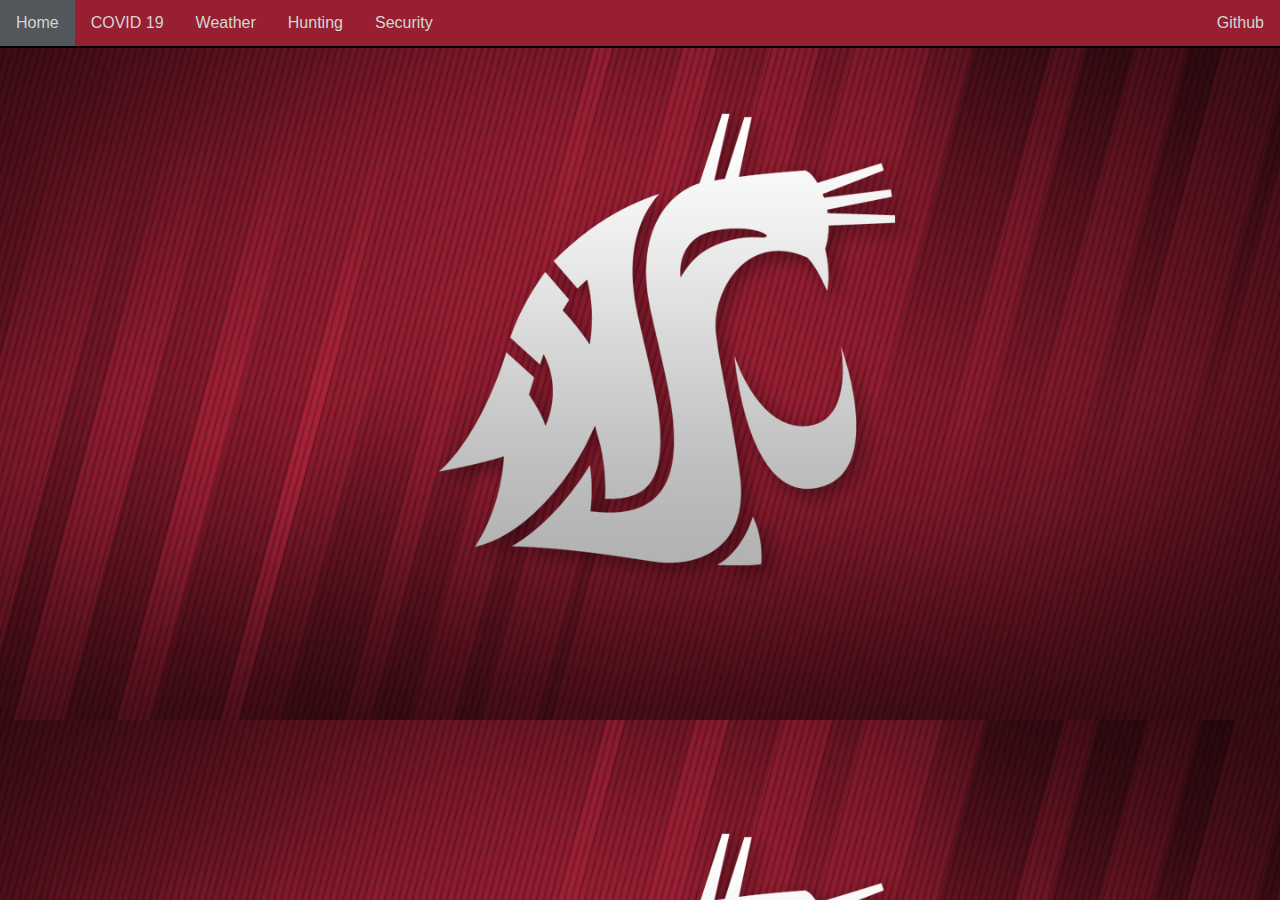
<file: index.html>
<!DOCTYPE html>
<HTML>
  <head>
    <title>WSCOUG</title>
    <link rel="stylesheet" type="text/css" href="styles.css" />
  <style>
  img {
  width:100%;
  height:auto;
  }
  body {
  background-image: url(ws-background.jpg);
  background-size: cover;
  color: blue;
  }
  </style>
  </head>
  <body>
    <div id="main">
      <div id="navbar">
        <ul>
          <li><a class="active" href="index.html">Home</a></li>
          <li><a href="covid.html">COVID 19</a></li>
          <li><a href="weather.html">Weather</a></li>
          <li><a href="hunting.html">Hunting</a></li>
		  <li><a href="SecurityPg.html">Security</a></li>
          <li style="float: right"><a href="https://github.com/wscoug">Github</a></li>
        </ul>
      </div>
      <hr />
    </div>
  </body>
</HTML>
</file>
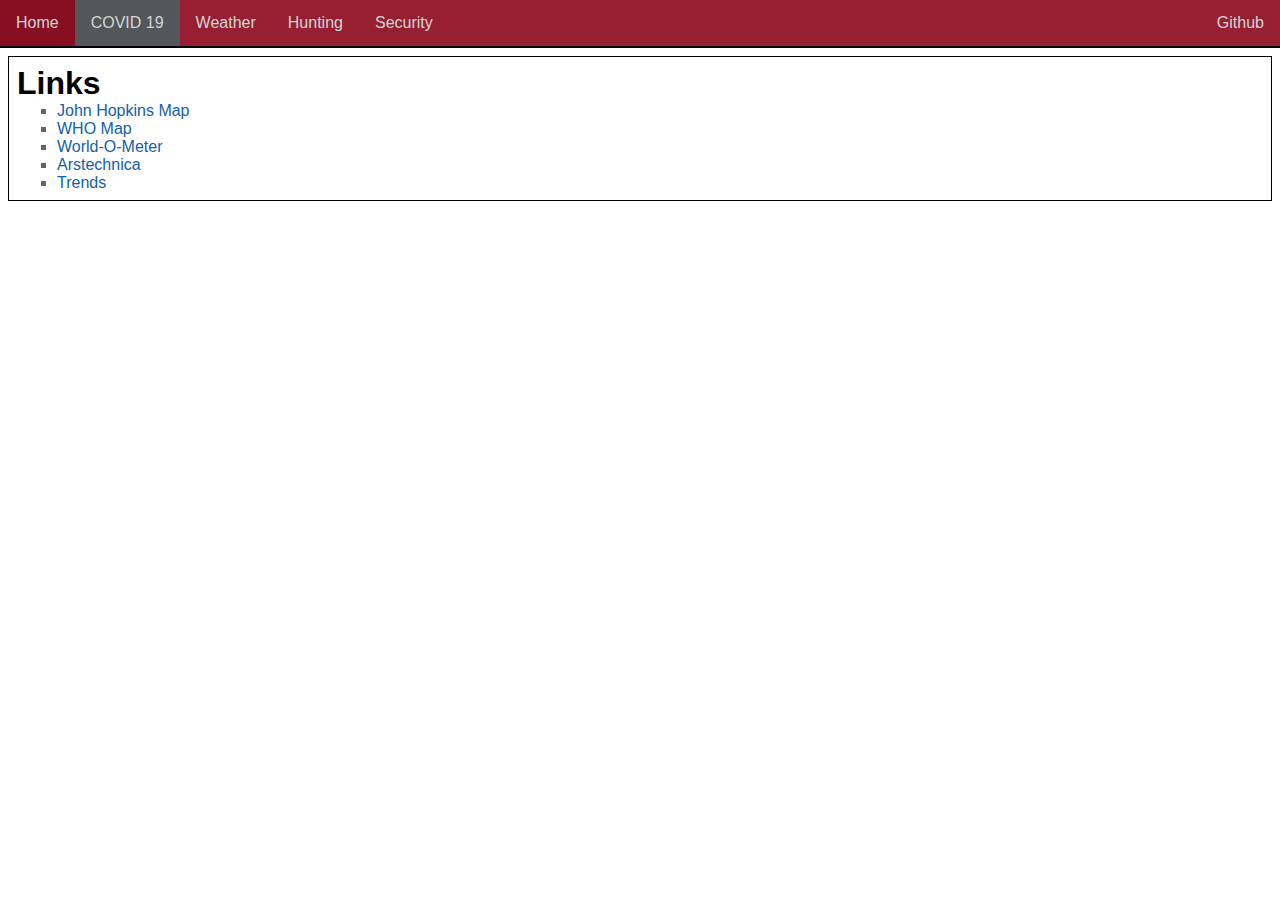
<file: covid.html>
<!DOCTYPE html>
<HTML>
  <head>
    <title>WSCOUG</title>
    <link rel="stylesheet" type="text/css" href="styles.css" />
  </head>
  <body>
    <div id="main">
      <div id="navbar">
        <ul>
          <li><a href="index.html">Home</a></li>
          <li><a class="active" href="covid.html">COVID 19</a></li>
          <li><a href="weather.html">Weather</a></li>
          <li><a href="hunting.html">Hunting</a></li>
		  <li><a href="SecurityPg.html">Security</a></li>
          <li style="float: right"><a href="https://github.com/wscoug">Github</a></li>
        </ul>
      </div>
      <hr />
      <div class="contents">
        <h1>Links</h1>
        <ul>
          <li><a href="https://coronavirus.jhu.edu/map.html">John Hopkins Map</a></li>
          <li><a href="https://covid19.who.int/">WHO Map</a></li>
          <li><a href="https://www.worldometers.info/coronavirus/">World-O-Meter</a></li>
          <li><a href="https://arstechnica.com/science/2020/04/dont-panic-the-comprehensive-ars-technica-guide-to-the-coronavirus/">Arstechnica</a></li>
          <li><a href="https://aatishb.com/covidtrends/">Trends</a></li>
        </ul>
      </div>
    </div>
  </body>
</HTML>
</file>
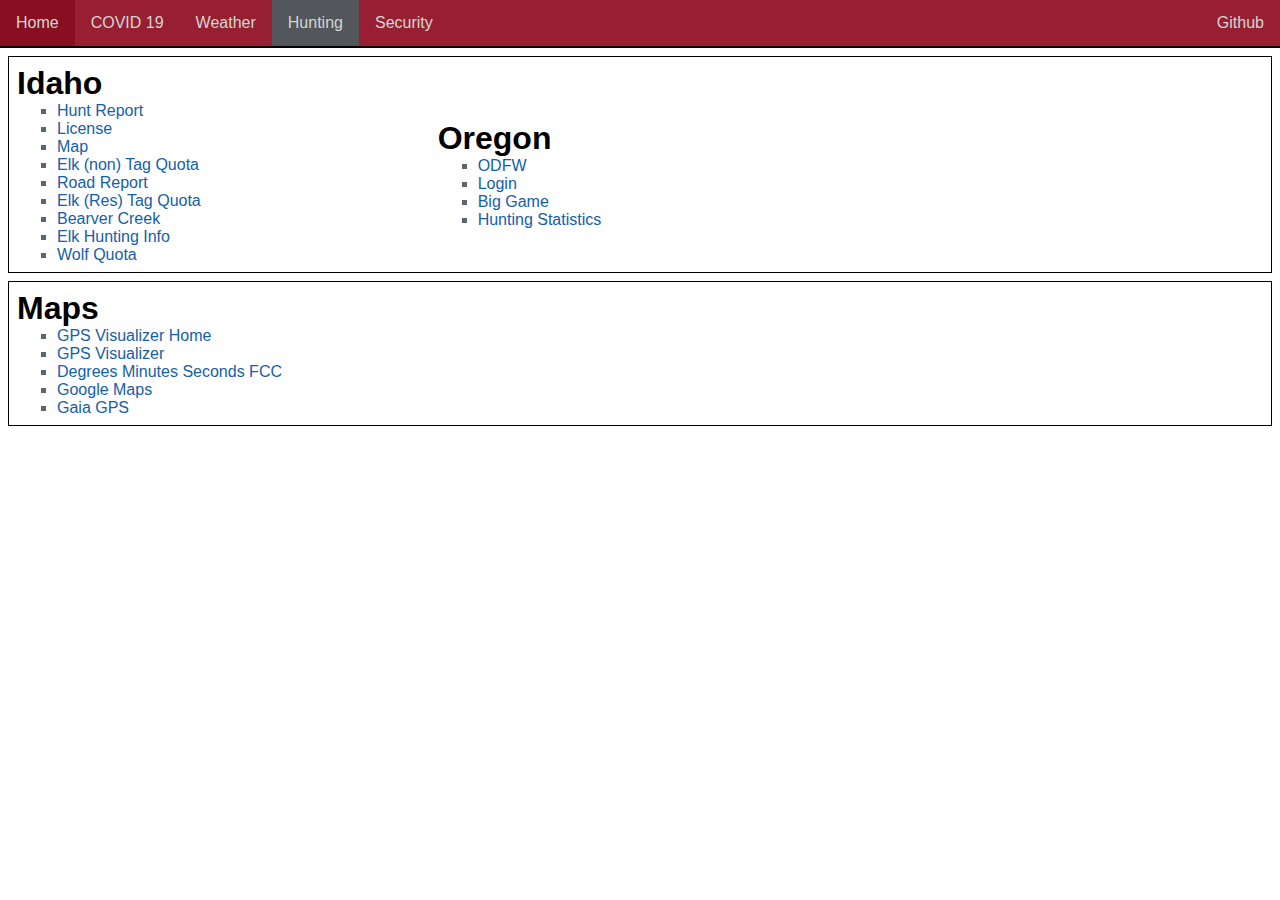
<file: hunting.html>
<!DOCTYPE html>
<HTML>
  <head>
    <title>Hunting</title>
    <link rel="stylesheet" type="text/css" href="styles.css" />
	<style>
	.nw-states, .sw-states, .misc1 {
  -webkit-column-count: 3;
  -moz-column-count: 3;
  column-count: 3;
}
	</style>
  </head>
  <body>
    <div id="main">
      <div id="navbar">
        <ul>
          <li><a href="index.html">Home</a></li>
          <li><a href="covid.html">COVID 19</a></li>
          <li><a href="weather.html">Weather</a></li>
          <li><a class="active" href="hunting.html">Hunting</a></li>
		  <li><a href="SecurityPg.html">Security</a></li>
          <li style="float: right"><a href="https://github.com/wscoug">Github</a></li>
        </ul>
      </div>
      <hr />
      <div class="contents">
        <h1>Idaho</h1>
		<div class="nw-states">
        <ul>
          <li><a href="https://www.google.com/url?q=https%3A%2F%2Fidfg.huntfishidaho.net%2Flogin&sa=D&sntz=1&usg=AFQjCNFtfGoKiYrdsLlm5lTjBfrfzEnPfA">Hunt Report</a></li>
          <li><a href="https://www.google.com/url?q=https%3A%2F%2Fidfg.huntfishidaho.net%2Flogin&sa=D&sntz=1&usg=AFQjCNFtfGoKiYrdsLlm5lTjBfrfzEnPfA">License</a></li>
          <li><a href="https://idfg.idaho.gov/ifwis/huntplanner/mapcenter/">Map</a></li>
          <li><a href="https://www.google.com/url?q=https%3A%2F%2Fidfg.idaho.gov%2Ftag%2Fquotas-nonresident&sa=D&sntz=1&usg=AFQjCNHzu8-DNFG7xKj9nIROjse4HV0CFg">Elk (non) Tag Quota</a></li>
          <li><a href="https://www.google.com/url?q=https%3A%2F%2Fwww.fs.usda.gov%2FInternet%2FFSE_DOCUMENTS%2Ffseprd632724.pdf&sa=D&sntz=1&usg=AFQjCNErmGWtGvLIhFNpgfD3V35ZDvQV4Q">Road Report</a></li>
          <li><a href="https://www.google.com/url?q=https%3A%2F%2Fidfg.idaho.gov%2Ftag%2Fquotas-resident&sa=D&sntz=1&usg=AFQjCNHomEYkQjHtZM_AJMvT6lA3xOnnXg">Elk (Res) Tag Quota</a></li>
          <li><a href="http://www.google.com/url?q=http%3A%2F%2Fwww.fs.usda.gov%2FInternet%2FFSE_DOCUMENTS%2Fstelprdb5401050.pdf&sa=D&sntz=1&usg=AFQjCNExSO5Wn7YKiOpQd7rUtktF_bjpag">Bearver Creek</a></li>
          <li><a href="http://www.google.com/url?q=http%3A%2F%2Ffishandgame.idaho.gov%2Fpublic%2Fhunt%2F%3FgetPage%3D115&sa=D&sntz=1&usg=AFQjCNHxzC-_mKjJgeEv5a4A5xnUjPTn4A">Elk Hunting Info</a></li>
          <li><a href="http://www.google.com/url?q=http%3A%2F%2Ffishandgame.idaho.gov%2Fpublic%2Fhunt%2F%3FgetPage%3D121&sa=D&sntz=1&usg=AFQjCNG0218BrfT-OLbznxEHydZA-otpkA">Wolf Quota</a></li>
        </ul>
		</br>
		<h1>Oregon</h1>
		<ul>
          <li><a href="https://www.dfw.state.or.us/">ODFW</a></li>
          <li><a href="https://odfw.huntfishoregon.com/login">Login</a></li>
		  <li><a href="https://www.dfw.state.or.us/resources/hunting/big_game/">Big Game</a></li>
		  <li><a href="https://myodfw.com/articles/big-game-hunting-harvest-statistics">Hunting Statistics</a></li>
        </ul>
		</br>
		</div>
      </div>
	  <div class="contents">
        <h1>Maps</h1>
        <ul>
          <li><a href="https://www.google.com">GPS Visualizer Home</a></li>
          <li><a href="https://www.gpsvisualizer.com/map?bg_map=usgs_aerial&drawing_title=Waypoints&special=boulter&form.data=name%2Clat%2Clon%2Curl%0AWaypoint%20001%2C46.876%2C-115.713%2Chttp%3A%2F%2Fboulter.com%2Fgps%2F%3Fc%3D46.876%20%20-115.713%0A">GPS Visualizer</a></li>
		  <li><a href="https://www.fcc.gov/media/radio/dms-decimal">Degrees Minutes Seconds FCC</a></li>
		  <li><a href="https://www.google.com/maps/@45.7015296,-121.536512,14z">Google Maps</a></li>
		  <li><a href="https://www.gaiagps.com/login/">Gaia GPS</a></li>
        </ul>
      </div>
    </div>
  </body>
</HTML>
</file>
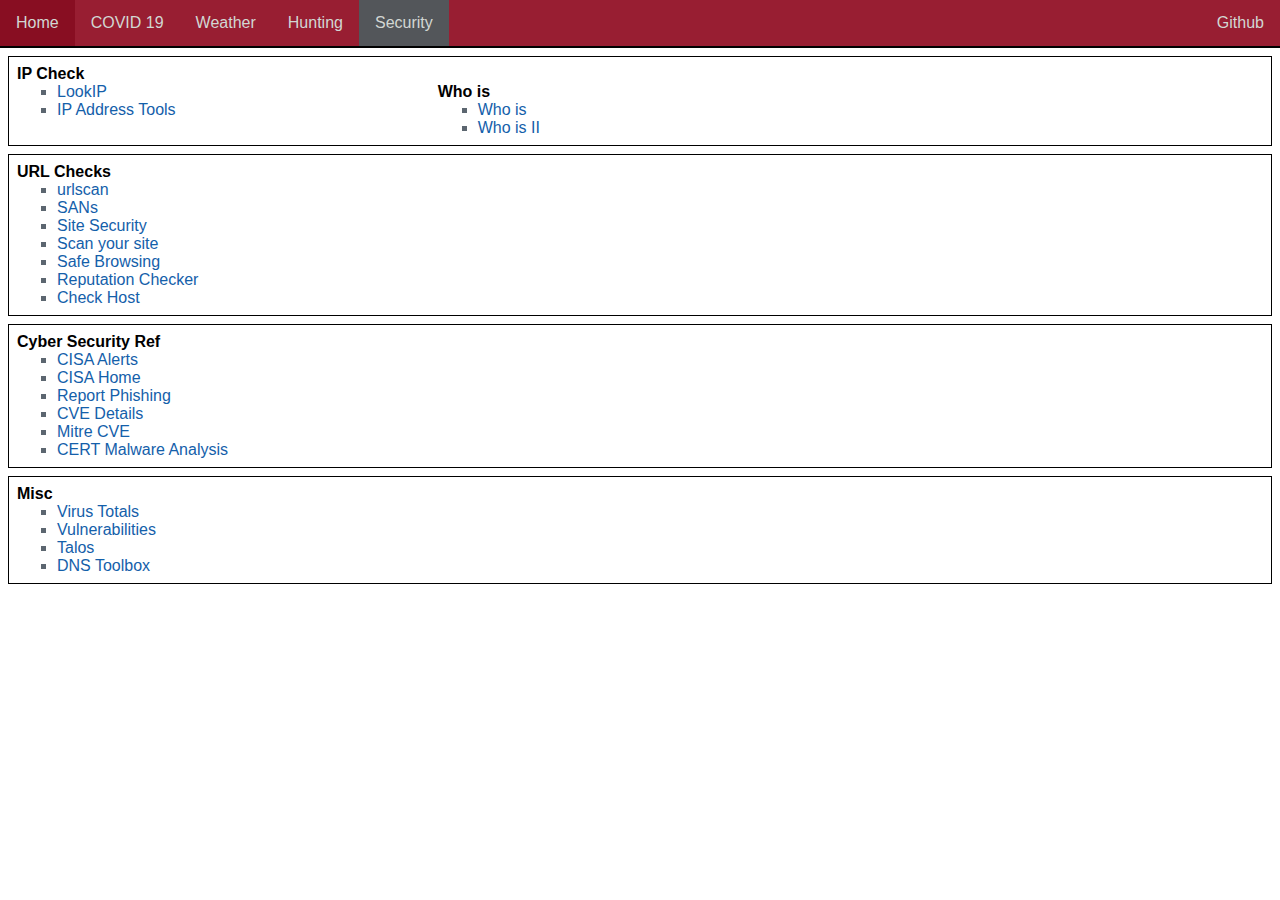
<file: SecurityPg.html>
<!DOCTYPE html>
<HTML>
  <head>
    <title>Security</title>
    <link rel="stylesheet" type="text/css" href="styles.css" />
		<style>
	.nw-states, .sw-states, .misc1 {
  -webkit-column-count: 3;
  -moz-column-count: 3;
  column-count: 3;
}
	</style>
  </head>
  <body>
    <div id="main">
      <div id="navbar">
        <ul>
          <li><a href="index.html">Home</a></li>
          <li><a href="covid.html">COVID 19</a></li>
          <li><a href="weather.html">Weather</a></li>
		  <li><a href="hunting.html">Hunting</a></li>
          <li><a class="active" href="SecurityPg.html">Security</a></li>
          <li style="float: right"><a href="https://github.com/wscoug">Github</a></li>
        </ul>
      </div>
      <hr />
      <div class="contents">
        <h4>IP Check</h4>
		<div class="nw-states">
        <ul>
          <li><a href="https://lookip.net">LookIP</a></li>
          <li><a href="https://www.ipvoid.com/">IP Address Tools</a></li>
        </ul>
		</br>
		<h4>Who is </h4>
		<ul>
          <li><a href="https://whois.domaintools.com/">Who is</a></li>
		  <li><a href="https://www.whois.com/whois">Who is II</a></li>
        </ul>
		</br>
		</div>
      </div>
	  <div class="contents">
        <h4>URL Checks</h4>
        <ul>
          <li><a href="https://urlscan.io/">urlscan</a></li>
          <li><a href="https://isc.sans.edu/suspicious_domains.html">SANs</a></li>
		  <li><a href="https://unmask.sucuri.net/">Site Security</a></li>
		  <li><a href="https://observatory.mozilla.org/">Scan your site</a></li>
		  <li><a href="https://transparencyreport.google.com/safe-browsing/search">Safe Browsing</a></li>
		  <li><a href="https://www.urlvoid.com/">Reputation Checker</a></li>
  		  <li><a href="https://check-host.net/">Check Host</a></li>
        </ul>
      </div>
	  <div class="contents">
        <h4>Cyber Security Ref</h4>
        <ul>
          <li><a href="https://us-cert.cisa.gov/ncas/alerts">CISA Alerts</a></li>
          <li><a href="https://www.cisa.gov/">CISA Home</a></li>
		  <li><a href="https://us-cert.cisa.gov/report-phishing">Report Phishing</a></li>
		  <li><a href="https://www.cvedetails.com/index.php">CVE Details</a></li>
		  <li><a href="https://cwe.mitre.org/">Mitre CVE</a></li>
  		  <li><a href="https://www.malware.us-cert.gov/MalwareSubmission/pages/submission.jsf">CERT Malware Analysis</a></li>
        </ul>
      </div>
	  	  <div class="contents">
        <h4>Misc</h4>
        <ul>
          <li><a href="https://www.virustotal.com/gui/home/url">Virus Totals</a></li>
          <li><a href="https://nvd.nist.gov/vuln/search">Vulnerabilities </a></li>
		  <li><a href="https://talosintelligence.com/">Talos</a></li>
		  <li><a href="https://mxtoolbox.com/DNSLookup.aspx">DNS Toolbox</a></li>
        </ul>
      </div>
    </div>
  </body>
</HTML>
</file>
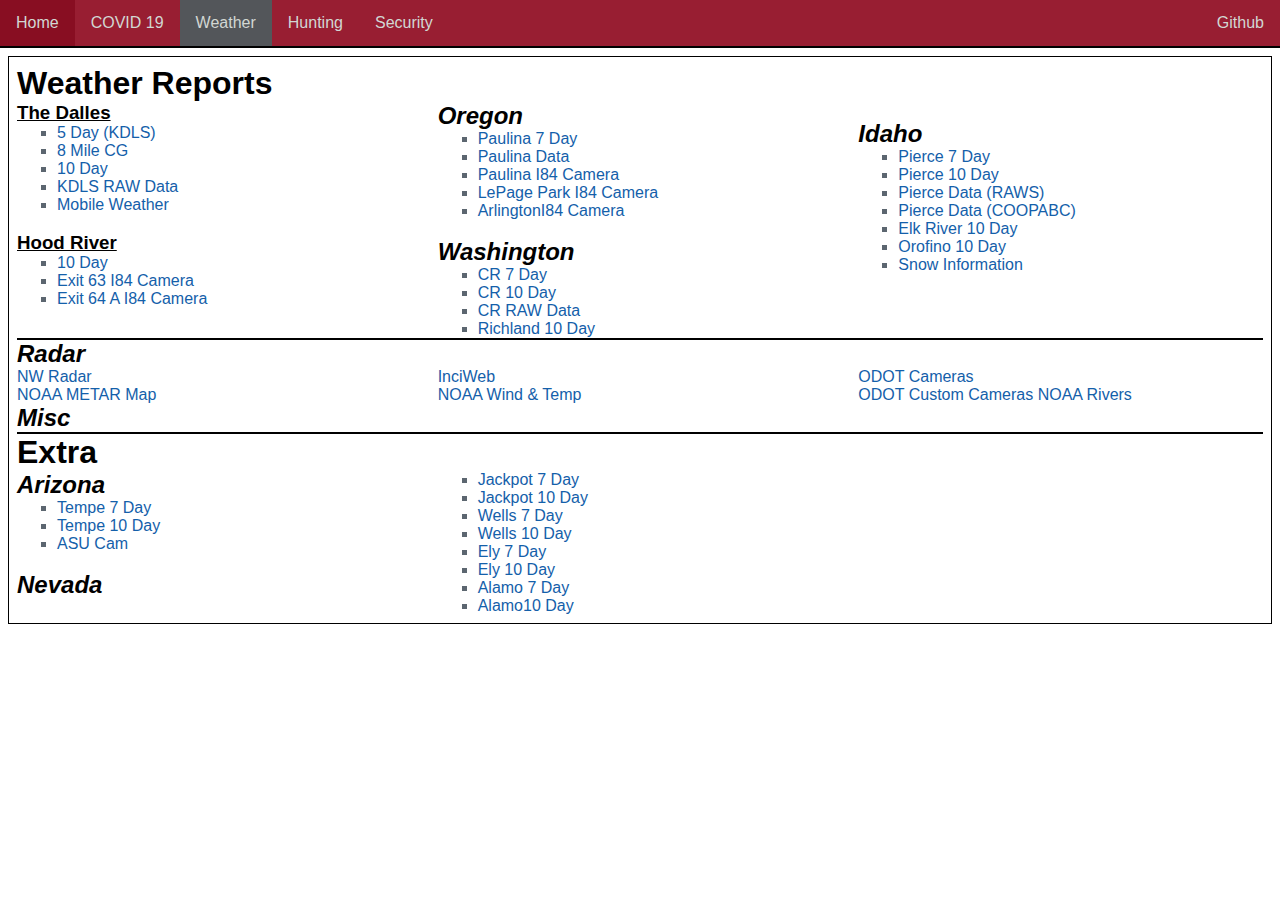
<file: weather.html>
<!DOCTYPE html>
<HTML>
  <head>
    <title>Weather</title>
    <link rel="stylesheet" type="text/css" href="styles.css" />
	<style>
	.nw-states, .sw-states, .misc1 {
  -webkit-column-count: 3;
  -moz-column-count: 3;
  column-count: 3;
}
	</style>
  </head>
  <body>
    <div id="main">
      <div id="navbar">
        <ul>
          <li><a href="index.html">Home</a></li>
          <li><a href="covid.html">COVID 19</a></li>
          <li><a class="active" href="weather.html">Weather</a></li>
          <li><a href="hunting.html">Hunting</a></li>
		  <li><a href="SecurityPg.html">Security</a></li>
          <li style="float: right"><a href="https://github.com/wscoug">Github</a></li>
        </ul>
      </div>
      <hr />
      <div class="contents">
        <h1>Weather Reports</h1>
        <div class="nw-states">
        <h3>The Dalles</h3>
        <ul>
          <li><a href="https://forecast.weather.gov/MapClick.php?lat=45.58869583787028&lon=-121.18241786956787&site=pdt&smap=1&unit=0&lg=en&FcstType=text">5 Day (KDLS)</a></li>
          <li><a href="https://forecast.weather.gov/MapClick.php?lon=-121.45415782928464&lat=45.41006140933999">8 Mile CG</a></li>
		  <li><a href="https://www.wunderground.com/forecast/KDLS">10 Day</a></li>
          <li><a href="https://www.wrh.noaa.gov/mesowest/getobext.php?wfo=mso&sid=KDLS&num=48&raw=0&dbn=m">KDLS RAW Data</a></li>
		  <li><a href="https://mobile.weather.gov/#typeLocation">Mobile Weather</a></li>
          </ul>
		  </br>
        <h3>Hood River</h3>
        <ul>
          <li><a href="https://www.wunderground.com/forecast/us/or/hood-river?cm_ven=localwx_10day">10 Day</a></li>
          <li><a href="https://www.tripcheck.com/Pages/View-Custom-Cameras/?&camIds=1860">Exit 63 I84 Camera</a></li>
          <li><a href="https://www.tripcheck.com/Pages/View-Custom-Cameras/?&camIds=1863">Exit 64 A I84 Camera</a></li>
        </ul>
		</br>
        <h2>Oregon</h2>
        <ul>
          <li><a href="https://forecast.weather.gov/MapClick.php?lat=44.1326&lon=-119.9677">Paulina 7 Day</a></li>
          <li><a href="https://www.wrh.noaa.gov/mesowest/getobext.php?wfo=mso&sid=ODT54&num=48&raw=0&dbn=m">Paulina Data</a></li>
          <li><a href="https://www.tripcheck.com/roadcams/cams/Paulina_pid1362.jpg?">Paulina I84 Camera</a></li>
          <li><a href="https://www.tripcheck.com/Pages/View-Custom-Cameras/?&camIds=632">LePage Park I84 Camera</a></li>
          <li><a href="https://www.tripcheck.com/Pages/View-Custom-Cameras/?&camIds=600">ArlingtonI84 Camera</a></li>
        </ul>
		</br>
        <h2>Washington</h2>
        <ul>
          <li><a href="https://forecast.weather.gov/MapClick.php?lat=46.286298362980176&lon=-122.89849915451168&site=all&smap=1#.U8LB8vldVyU">CR 7 Day</a></li>
          <li><a href="https://www.wunderground.com/forecast/us/wa/castle-rock?cm_ven=localwx_10day">CR 10 Day</a></li>
		  <li><a href="https://www.wrh.noaa.gov/mesowest/getobext.php?wfo=mso&sid=TR950&num=48&raw=0&dbn=m">CR RAW Data</a></li>
          <li><a href="https://www.wunderground.com/forecast/us/wa/richland?cm_ven=localwx_10day">Richland 10 Day</a></li>
        </ul>
		</br>
        <h2>Idaho</h2>
        <ul>
          <li><a href="https://forecast.weather.gov/MapClick.php?lon=-115.70666885795069&lat=46.90004391539222">Pierce 7 Day</a></li>
          <li><a href="https://www.wunderground.com/forecast/us/id/pierce/83546">Pierce 10 Day</a></li>
          <li><a href="https://www.wrh.noaa.gov/mesowest/getobext.php?wfo=mso&sid=PIEI1&num=48&raw=0&dbn=m">Pierce Data (RAWS)</a></li>
          <li><a href="https://www.wrh.noaa.gov/mesowest/getobext.php?wfo=mso&sid=PIRI1&num=744&raw=0&dbn=c">Pierce Data (COOPABC)</a></li>
        </ul>
        <ul>
          <li><a href="https://www.wunderground.com/forecast/us/id/elk-river?cm_ven=localwx_10day">Elk River 10 Day</a></li>
        </ul>
        <ul>
          <li><a href="https://www.wunderground.com/forecast/us/id/orofino?cm_ven=localwx_10day">Orofino 10 Day</a></li>
        </ul>
        <ul>
          <li><a href="https://www.nwrfc.noaa.gov/snow/snowplot.cgi?SHAI1">Snow Information</a></li>
        </ul>
        </div>
        <hr/>
		<h2>Radar</h2>
		<div class="misc1">
        <a href="https://atmos.uw.edu/current-weather/northwest-radar/">NW Radar</a><br />
        <a href="https://www.wrh.noaa.gov/mso/newrgl.php">NOAA METAR Map</a>
        <h2>Misc</h2>
		<a href="https://inciweb.nwcg.gov/">InciWeb</a><br />
        <a href="https://www.wrh.noaa.gov/map/?obs=true&wfo=pqr&basemap=OpenStreetMap&boundaries=true,false&obs_popup=true">NOAA Wind & Temp</a><br />
        <a href="https://www.tripcheck.com/Pages/Road-Conditions?mainNav=RoadConditions&curRegion=0">ODOT Cameras</a><br />
        <a href="https://www.tripcheck.com/Pages/Custom-Cameras">ODOT Custom Cameras</a>
        <a href="https://water.weather.gov/ahps/">NOAA Rivers</a>
		</div>
		<hr/>
		<h1>Extra</h1>
 		<div class="sw-states">
		<h2>Arizona</h2>
        <ul>
          <li><a href="https://forecast.weather.gov/MapClick.php?lat=33.4255&lon=-111.9372">Tempe 7 Day</a></li>
          <li><a href="https://www.wunderground.com/forecast/us/az/tempe?cm_ven=localwx_10day">Tempe 10 Day</a></li>
		  <li><a href="https://view.asu.edu/tempe/pw">ASU Cam</a></li>
        </ul>
		</br>
        <h2>Nevada</h2>
        <ul>
          <li><a href="https://forecast.weather.gov/MapClick.php?lat=41.983&lon=-114.6728">Jackpot 7 Day</a></li>
          <li><a href="https://www.wunderground.com/forecast/us/nv/jackpot?cm_ven=localwx_10day">Jackpot 10 Day</a></li>
          <li><a href="https://forecast.weather.gov/MapClick.php?lat=41.1056&lon=-114.952">Wells 7 Day</a></li>
          <li><a href="https://www.wunderground.com/forecast/us/nv/wells">Wells 10 Day</a></li>
          <li><a href="https://forecast.weather.gov/MapClick.php?lat=39.2471&lon=-114.8948">Ely 7 Day</a></li>
          <li><a href="https://www.wunderground.com/forecast/us/nv/ely?cm_ven=localwx_10day">Ely 10 Day</a></li>
          <li><a href="https://forecast.weather.gov/MapClick.php?lat=37.3685&lon=-115.16">Alamo 7 Day</a></li>
          <li><a href="https://www.wunderground.com/forecast/us/nv/alamo?cm_ven=localwx_10day">Alamo10 Day</a></li>
        </ul>
		</div>
      </div>
    </div>
  </body>
</HTML>
</file>
<file: styles.css>
body {
    color: #5C6670;
    font-family: "Arial", Helvetica, sans-serif;
    padding: 0;
    margin: 0;
    font-size: 16px;
}

ul {
    list-style: square;
    margin: 0;
    padding: 0 auto 0 0;
    overflow: hidden;
}

a {
    color: #1460aa;
    text-decoration: none;
}

a:hover {
    color: #880E22;
    text-decoration: none;
}

div#navbar ul {
    list-style: none;
    margin: 0;
    padding: 0;
    overflow: hidden;
    background-color: #981E32;
}

div#navbar ul li {
    float: left;
}

div#navbar ul li a {
    display: block;
    color: #d2d7d3;
    text-align: center;
    padding: 14px 16px;
    text-decoration: none;
}

div#navbar ul li a:hover:not(.active) {
    background-color: #880E22;
}

div#navbar ul li a.active {
    background-color: #53565A;
    color: #d2d7d3;
}

h1, h2, h3, h4, h5, h6 {
    color: black;
    padding: 0;
    margin: 0;
}

h2 {
    font-style: italic;
}

h3 {
    text-decoration: underline;
}

.contents {
    margin: 8px;
    padding: 8px;
    border: solid 1px black;
}

.post {
    margin: 8px;
    padding: 8px;
    border: solid 1px black;
}

hr {
    margin: 0;
    padding: 0;
    height: 2px;
    border-width: 0;
    color: black;
    background-color: black;
}
</file>
